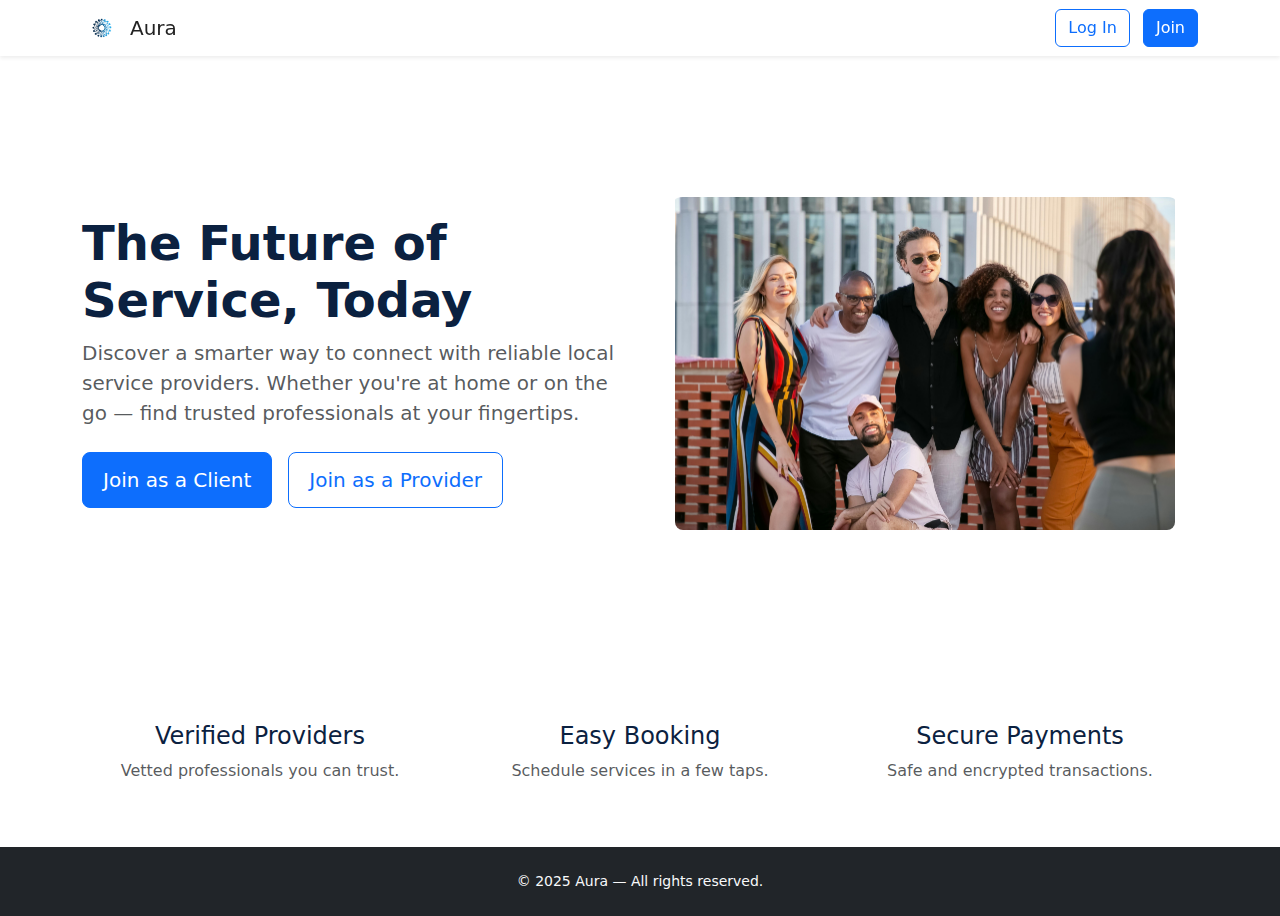
<file: index.html>
<!-- landing page content goes here -->
    
  <!DOCTYPE html>
<html lang="en">
     <head>
    <meta charset="UTF-8">
    <meta name="viewport" content="width=device-width, initial-scale=1.0">
    <title>Aura</title>
    <!-- Bootstrap CSS -->
    <link href="https://cdn.jsdelivr.net/npm/bootstrap@5.3.2/dist/css/bootstrap.min.css" rel="stylesheet">
    <!-- Custom CSS -->
    <link rel="stylesheet" href="css/styles.css">
    </head> 
        <body>
            <!-- Header / Nav -->
            <header class="site-header bg-white shadow-sm fixed-top">
                <nav class="container d-flex align-items-center justify-content-between py-2">
                    <a href="index.html" class="navbar-brand d-flex align-items-center gap-2">
                        <img src="assets/logo.png" alt="Aura logo" width="40" height="40" />
                        <span class="h5 mb-0">Aura</span>
                    </a>
                    <div>
                        <a href="login.html" class="btn btn-outline-primary me-2">Log In</a>
                        <a href="client-signup.html" class="btn btn-primary">Join</a>
                    </div>
                </nav>
            </header>

            <!-- Main content -->
            <main class="pt-5">
                <section class="hero d-flex align-items-center" id="home">
                    <div class="container py-5">
                        <div class="row align-items-center">
                            <div class="col-md-6">
                                <h1 class="display-5 fw-bold">The Future of Service, Today</h1>
                                <p class="lead text-muted">
                                    Discover a smarter way to connect with reliable local service
                                    providers. Whether you're at home or on the go — find trusted
                                    professionals at your fingertips.
                                </p>

                                <div class="d-flex gap-3 mt-4">
                                    <a href="client-signup.html" class="btn btn-lg btn-primary" id="join-client">Join as a Client</a>
                                    <a href="provider-signup.html" class="btn btn-lg btn-outline-primary" id="join-provider">Join as a Provider</a>
                                </div>
                            </div>

                            <div class="col-md-6 text-center" id="smiles">
                                <!-- illustration placeholder -->
                                <img src="assets/smiles2.jpg" alt="people" class="smiles" />
                            </div>
                        </div>
                    </div>
                </section>

                <section class="container my-5" id="features">
                    <div class="row text-center">
                        <div class="col-md-4">
                            <h4>Verified Providers</h4>
                            <p class="text-muted">Vetted professionals you can trust.</p>
                        </div>
                        <div class="col-md-4">
                            <h4>Easy Booking</h4>
                            <p class="text-muted">Schedule services in a few taps.</p>
                        </div>
                        <div class="col-md-4">
                            <h4>Secure Payments</h4>
                            <p class="text-muted">Safe and encrypted transactions.</p>
                        </div>
                    </div>
                </section>
            </main>

            <footer class="bg-dark text-light py-4 mt-5">
                <div class="container text-center small">
                    &copy; 2025 Aura — All rights reserved.
                </div>
            </footer>

            <!-- App JS (our file) -->
            <script src="js/app.js"></script>
            <!-- Bootstrap JS (optional, for components) -->
            <script
                src="https://cdn.jsdelivr.net/npm/bootstrap@5.3.2/dist/js/bootstrap.bundle.min.js"
                integrity="sha384-PLACEHOLDER"
                crossorigin="anonymous"
            ></script>
        </body>
    </html>
</file>
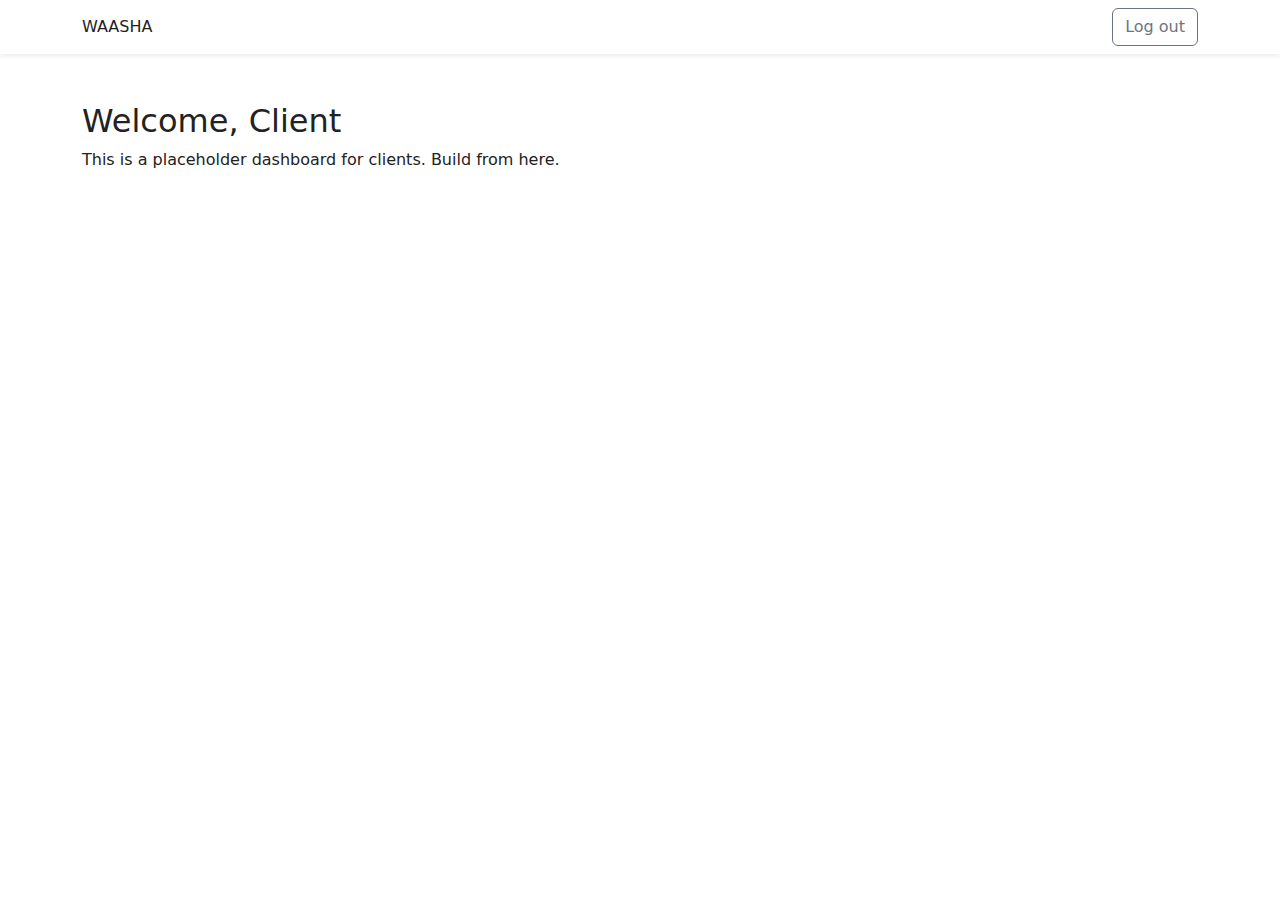
<file: client-dashboard.html>
<!doctype html>
<html lang="en">
  <head>
    <meta charset="utf-8" />
    <meta name="viewport" content="width=device-width,initial-scale=1" />
    <title>Client Dashboard</title>
    <link href="https://cdn.jsdelivr.net/npm/bootstrap@5.3.2/dist/css/bootstrap.min.css" rel="stylesheet" crossorigin="anonymous">
    <link rel="stylesheet" href="css/styles.css">
  </head>
  <body>
    <header class="site-header shadow-sm">
      <nav class="container d-flex justify-content-between align-items-center py-2">
        <a href="index.html" class="navbar-brand">WAASHA</a>
        <button id="logout" class="btn btn-outline-secondary">Log out</button>
      </nav>
    </header>

    <main class="container py-5">
      <h2>Welcome, Client</h2>
      <p>This is a placeholder dashboard for clients. Build from here.</p>
    </main>

    <script>
      document.getElementById('logout').addEventListener('click', function(){
        window.location.href = 'index.html';
      });
    </script>
  </body>
</html>
</file>
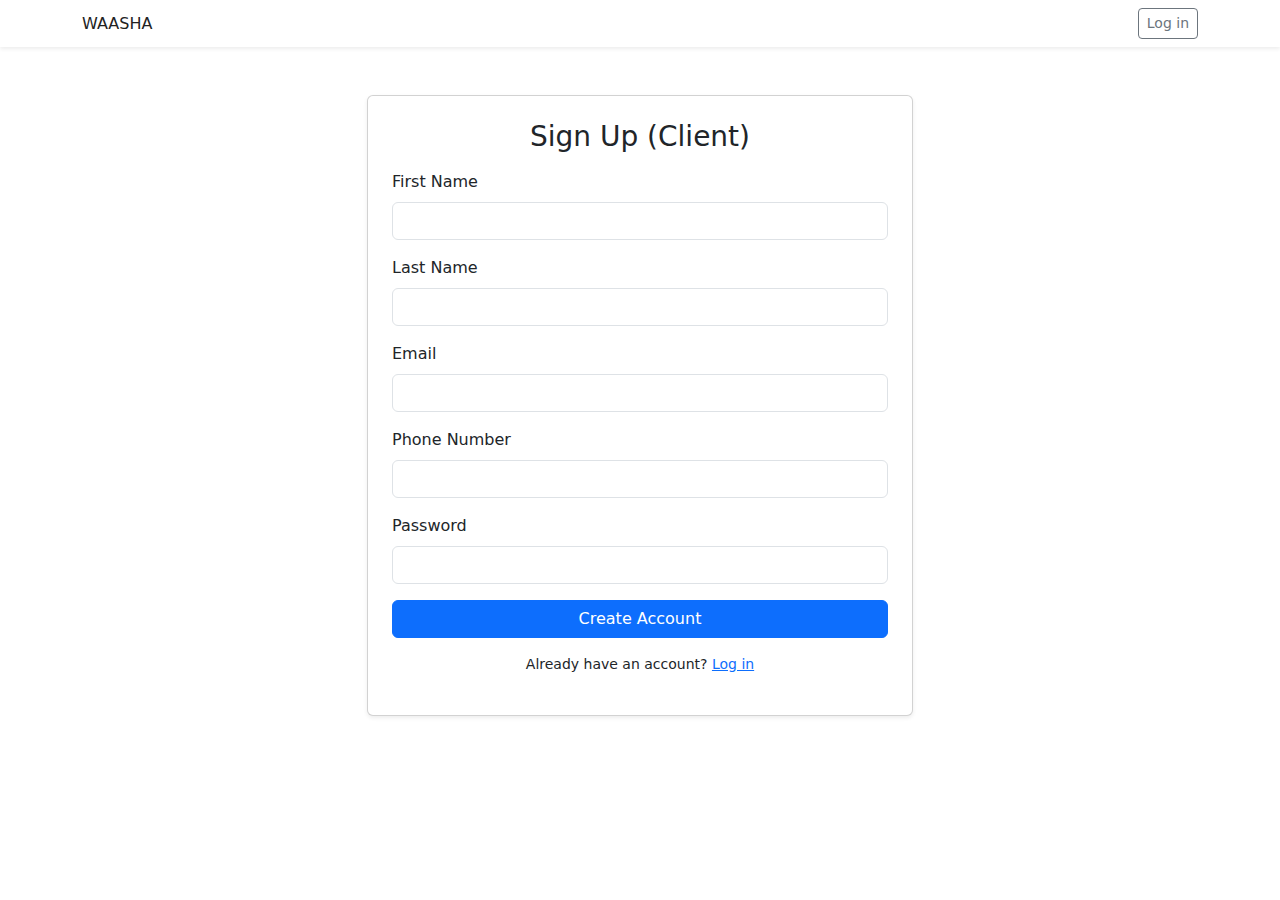
<file: client-signup.html>
<!doctype html>
<html lang="en">
  <head>
    <meta charset="utf-8" />
    <meta name="viewport" content="width=device-width,initial-scale=1" />
    <title>Sign Up — Client</title>
    <link href="https://cdn.jsdelivr.net/npm/bootstrap@5.3.2/dist/css/bootstrap.min.css" rel="stylesheet" crossorigin="anonymous">
    <link rel="stylesheet" href="css/styles.css">
  </head>
  <body data-page="client-signup">
    <header class="site-header shadow-sm">
      <nav class="container d-flex justify-content-between align-items-center py-2">
        <a href="index.html" class="navbar-brand">WAASHA</a>
        <a href="login.html" class="btn btn-sm btn-outline-secondary">Log in</a>
      </nav>
    </header>

    <main class="container py-5">
      <div class="row justify-content-center">
        <div class="col-md-6">
          <div class="card p-4 shadow-sm">
            <h3 class="card-title text-center mb-3">Sign Up (Client)</h3>
            <form id="client-signup-form" novalidate>
              <div class="mb-3">
                <label for="firstName" class="form-label">First Name</label>
                <input id="firstName" name="firstName" class="form-control" required>
              </div>
              <div class="mb-3">
                <label for="lastName" class="form-label">Last Name</label>
                <input id="lastName" name="lastName" class="form-control" required>
              </div>
              <div class="mb-3">
                <label for="email" class="form-label">Email</label>
                <input id="email" name="email" type="email" class="form-control" required>
              </div>
              <div class="mb-3">
                <label for="phone" class="form-label">Phone Number</label>
                <input id="phone" name="phone" class="form-control">
              </div>
              <div class="mb-3">
                <label for="password" class="form-label">Password</label>
                <input id="password" name="password" type="password" class="form-control" required minlength="6">
              </div>
              <div class="d-grid">
                <button class="btn btn-primary" type="submit">Create Account</button>
              </div>
            </form>
            <p class="text-center small mt-3 muted">Already have an account? <a href="login.html">Log in</a></p>
          </div>
        </div>
      </div>
    </main>

    <script src="js/app.js"></script>
    <script src="js/pages.js"></script>
  </body>
</html>
</file>
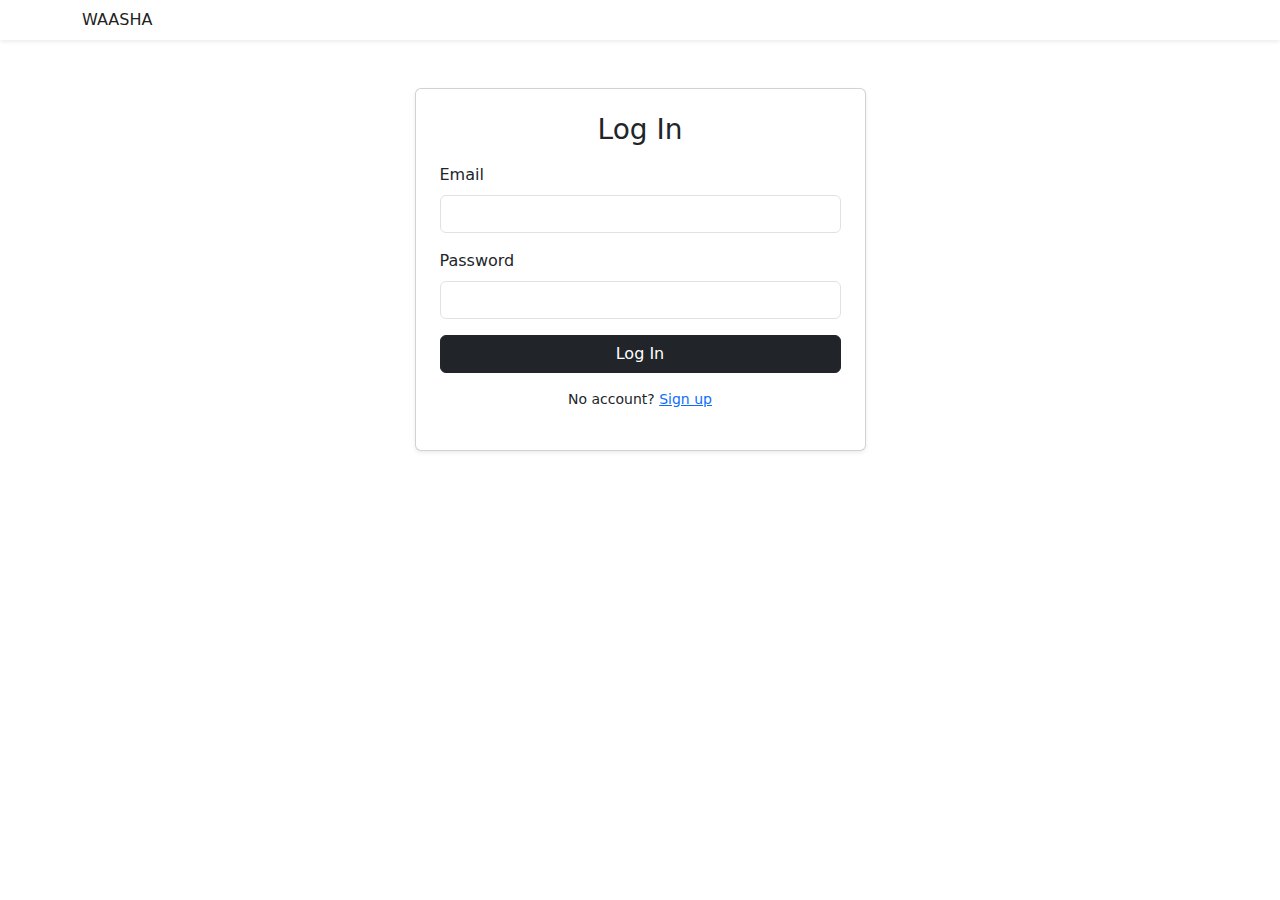
<file: login.html>
<!doctype html>
<html lang="en">
  <head>
    <meta charset="utf-8" />
    <meta name="viewport" content="width=device-width,initial-scale=1" />
    <title>Log In</title>
    <link href="https://cdn.jsdelivr.net/npm/bootstrap@5.3.2/dist/css/bootstrap.min.css" rel="stylesheet" crossorigin="anonymous">
    <link rel="stylesheet" href="css/styles.css">
  </head>
  <body data-page="login">
    <header class="site-header shadow-sm">
      <nav class="container d-flex justify-content-between align-items-center py-2">
        <a href="index.html" class="navbar-brand">WAASHA</a>
      </nav>
    </header>

    <main class="container py-5">
      <div class="row justify-content-center">
        <div class="col-md-5">
          <div class="card p-4 shadow-sm">
            <h3 class="text-center mb-3">Log In</h3>
            <form id="login-form" novalidate>
              <div class="mb-3">
                <label for="loginEmail" class="form-label">Email</label>
                <input id="loginEmail" name="loginEmail" type="email" class="form-control" required>
              </div>
              <div class="mb-3">
                <label for="loginPassword" class="form-label">Password</label>
                <input id="loginPassword" name="loginPassword" type="password" class="form-control" required>
              </div>
              <div class="d-grid">
                <button class="btn btn-dark" type="submit">Log In</button>
              </div>
            </form>
            <p class="text-center small mt-3 muted">No account? <a href="client-signup.html">Sign up</a></p>
          </div>
        </div>
      </div>
    </main>

    <script src="js/app.js"></script>
    <script src="js/pages.js"></script>
  </body>
</html>
</file>
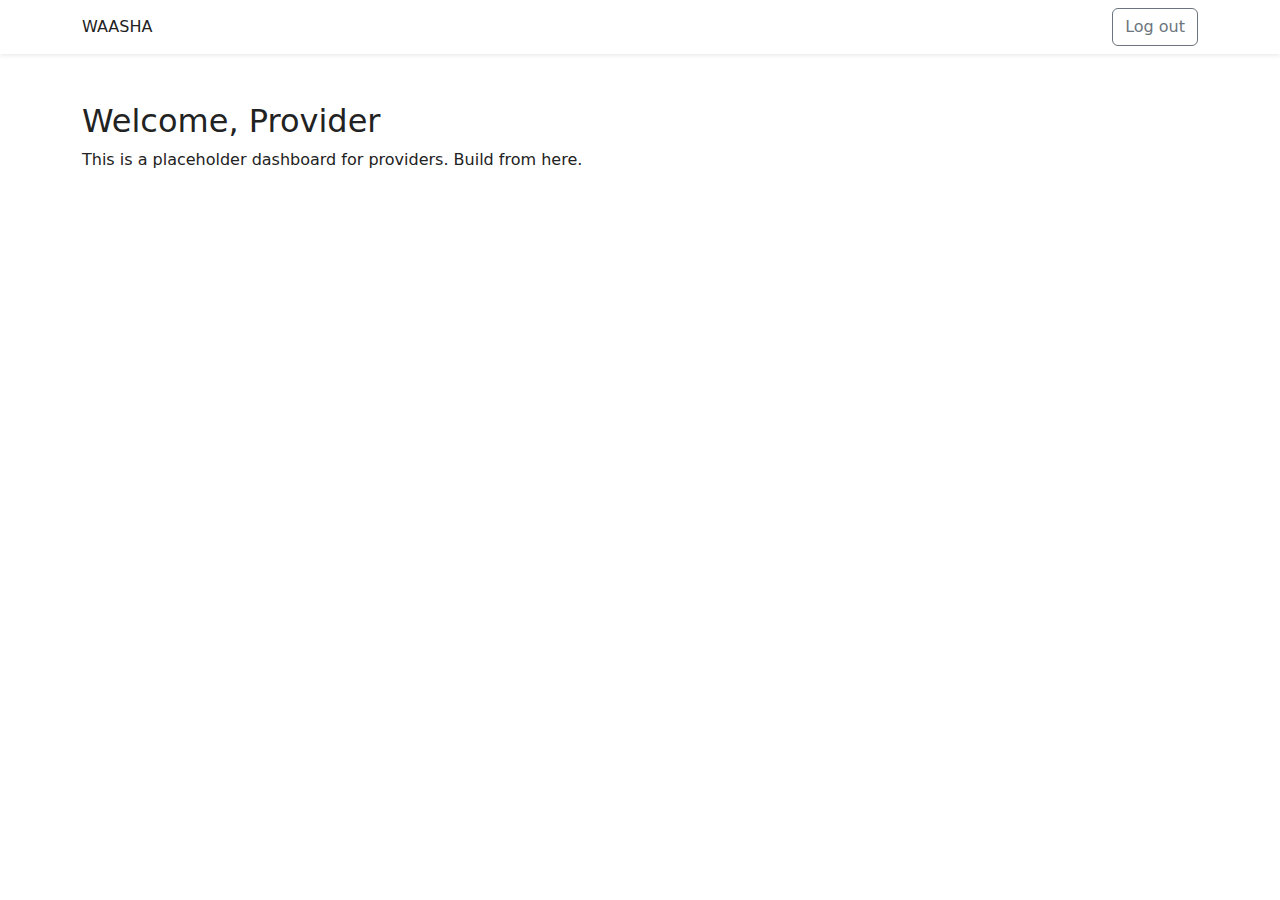
<file: provider-dashboard.html>
<!doctype html>
<html lang="en">
  <head>
    <meta charset="utf-8" />
    <meta name="viewport" content="width=device-width,initial-scale=1" />
    <title>Provider Dashboard</title>
    <link href="https://cdn.jsdelivr.net/npm/bootstrap@5.3.2/dist/css/bootstrap.min.css" rel="stylesheet" crossorigin="anonymous">
    <link rel="stylesheet" href="css/styles.css">
  </head>
  <body>
    <header class="site-header shadow-sm">
      <nav class="container d-flex justify-content-between align-items-center py-2">
        <a href="index.html" class="navbar-brand">WAASHA</a>
        <button id="logout" class="btn btn-outline-secondary">Log out</button>
      </nav>
    </header>

    <main class="container py-5">
      <h2>Welcome, Provider</h2>
      <p>This is a placeholder dashboard for providers. Build from here.</p>
    </main>

    <script>
      document.getElementById('logout').addEventListener('click', function(){
        window.location.href = 'index.html';
      });
    </script>
  </body>
</html>
</file>
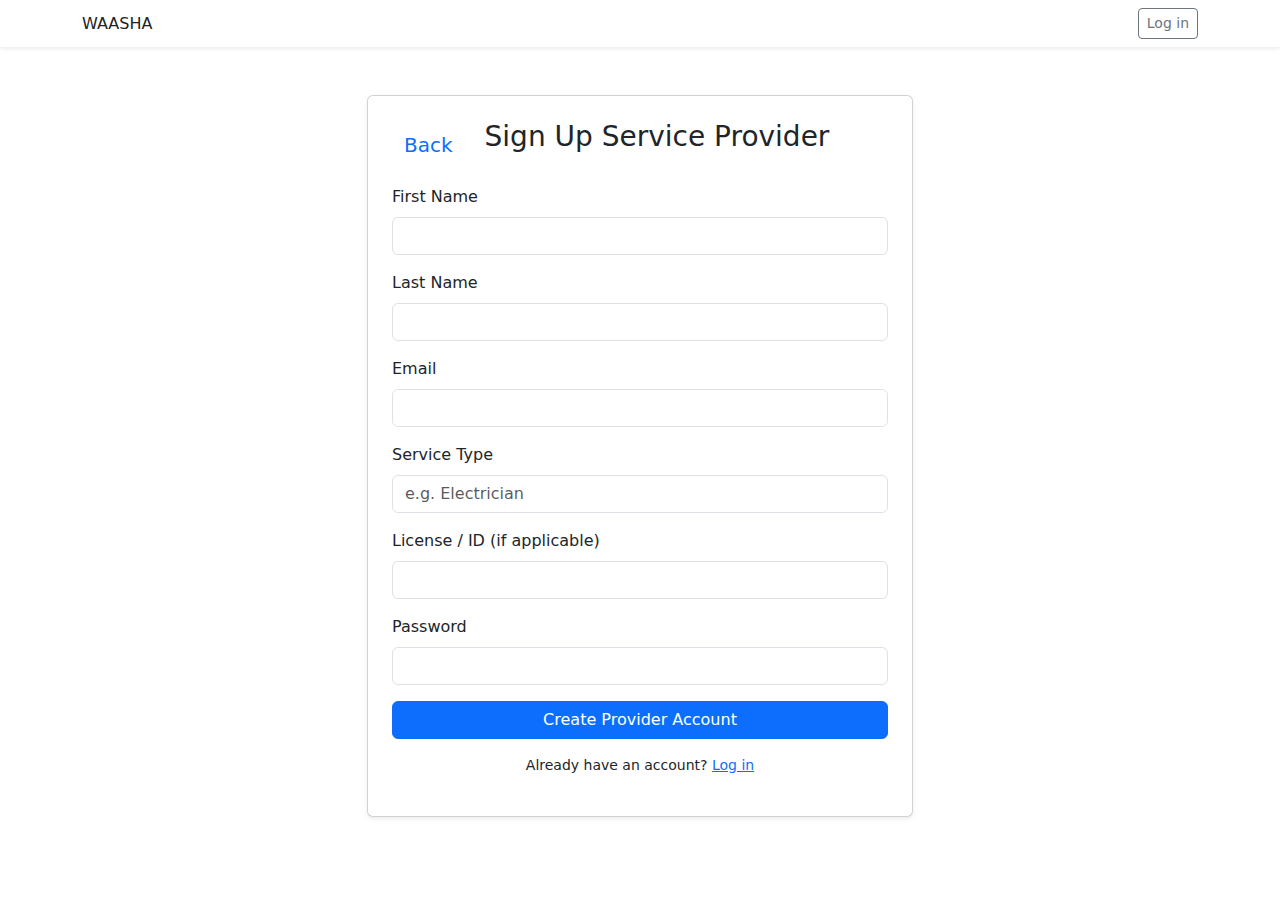
<file: provider-signup.html>
<!doctype html>
<html lang="en">
  <head>
    <meta charset="utf-8" />
    <meta name="viewport" content="width=device-width,initial-scale=1" />
    <title>Sign Up — Provider</title>
    <link href="https://cdn.jsdelivr.net/npm/bootstrap@5.3.2/dist/css/bootstrap.min.css" rel="stylesheet" crossorigin="anonymous">
    <link rel="stylesheet" href="css/styles.css">
  </head>
  <body data-page="provider-signup">
    <header class="site-header shadow-sm">
      <nav class="container d-flex justify-content-between align-items-center py-2">
        <a href="index.html" class="navbar-brand">WAASHA</a>
        <a href="login.html" class="btn btn-sm btn-outline-secondary">Log in</a>
      </nav>
    </header>

    <main class="container py-5">
      <div class="row justify-content-center">
        <div class="col-md-6">
          <div class="card p-4 shadow-sm">
            <section class="formNav">
            <button class="BackButton">Back</button>
            <h3 class="card-title text-center mb-3">Sign Up Service Provider</h3>
            </section>
            <form id="provider-signup-form" novalidate>
              <div class="mb-3">
                <label for="pFirstName" class="form-label">First Name</label>
                <input id="pFirstName" name="pFirstName" class="form-control" required>
              </div>
              <div class="mb-3">
                <label for="pLastName" class="form-label">Last Name</label>
                <input id="pLastName" name="pLastName" class="form-control" required>
              </div>
              <div class="mb-3">
                <label for="pEmail" class="form-label">Email</label>
                <input id="pEmail" name="pEmail" type="email" class="form-control" required>
              </div>
              <div class="mb-3">
                <label for="serviceType" class="form-label">Service Type</label>
                <input id="serviceType" name="serviceType" class="form-control" placeholder="e.g. Electrician" required>
              </div>
              <div class="mb-3">
                <label for="license" class="form-label">License / ID (if applicable)</label>
                <input id="license" name="license" class="form-control">
              </div>
              <div class="mb-3">
                <label for="pPassword" class="form-label">Password</label>
                <input id="pPassword" name="pPassword" type="password" class="form-control" required minlength="6">
              </div>
              <div class="d-grid">
                <button class="btn btn-primary" type="submit">Create Provider Account</button>
              </div>
            </form>
            <p class="text-center small mt-3 muted">Already have an account? <a href="login.html">Log in</a></p>
          </div>
        </div>
      </div>
    </main>

    <script src="js/app.js"></script>
    <script src="js/pages.js"></script>
  </body>
</html>
</file>
<file: css/styles.css>
/* Custom CSS for Aura Project */
/* Add your custom styles here - Bootstrap is already included */

/* Example: Custom color variables */
:root {
    /*
      Project stylesheet (teaching version)
      - Uses Bootstrap for layout; this file contains project-specific overrides
      - Keep styles simple and well-commented to learn from
    */

    /* -- Base helpers -- */
    :root{
      --brand: #0d6efd; /* bootstrap primary */
      --muted: #6c757d;
      --bg: #f8f9fa;
    }
    p{
        text-wrap: pretty;
    }

    *{box-sizing:border-box}
    html,body{height:100%}
    body{
      font-family: system-ui, -apple-system, 'Segoe UI', Roboto, 'Helvetica Neue', Arial;
      background:var(--bg);
      color:#222;
    }

    /* Header */
    .site-header{background:#fff}
    .site-header .navbar-brand img{object-fit:contain}

    /* Hero */
    .hero{padding:6rem 0}
    .hero .display-5{color:#0b2140}

    /* WAASHA - project stylesheet (teaching) */

    /* Notes:
       - Use Bootstrap for layout and components.
       - Keep this file small: overrides, variables and utilities only.
    */

    :root{
      --brand: #0d6efd;
      --muted: #6c757d;
      --bg: #f8f9fa;
    }

    *{box-sizing:border-box}
    html,body{height:100%}
    body{
      font-family: system-ui, -apple-system, 'Segoe UI', Roboto, 'Helvetica Neue', Arial;
      background:var(--bg);
      color:#222;
      -webkit-font-smoothing:antialiased;
    }

    /* Header */
    .site-header{background:#fff}
    .site-header .navbar-brand img{object-fit:contain}

    /* Hero */
    .hero{padding:6rem 0}
    .hero .display-5{color:#0b2140}

    /* Buttons spacing */
    .btn-lg{padding:.75rem 1.25rem}

    /* Features */
    #features h4{color:#0b2140}

    /* Footer */
    footer{background:#0b2140}

    /* Small utilities */
    .muted{color:var(--muted)}

    /* Accessibility: keep focus outlines visible */
    a:focus,button:focus{outline:3px solid rgba(13,110,253,.2);outline-offset:2px}

    @media (max-width:767px){
      .hero{padding:3rem 0}
    }

    .smiles{
        width:500px;
        width: 500px;
        height:auto;
        border-radius:8px;
        padding-top: 5px;
    }

    .formNav{
        display: flex;
        align-items: center;
        gap: 20px;
        margin-bottom: 15px;
    }

    .BackButton{
        padding: 8px 12px;
        font-size: 20px;
        border: solid 1px var(--brand);
        background-color: var(--brand);
        color: #0d6efd;
        border-radius: 4px;
        cursor: pointer;
    }   

    /* End of custom styles */
}
</file>
